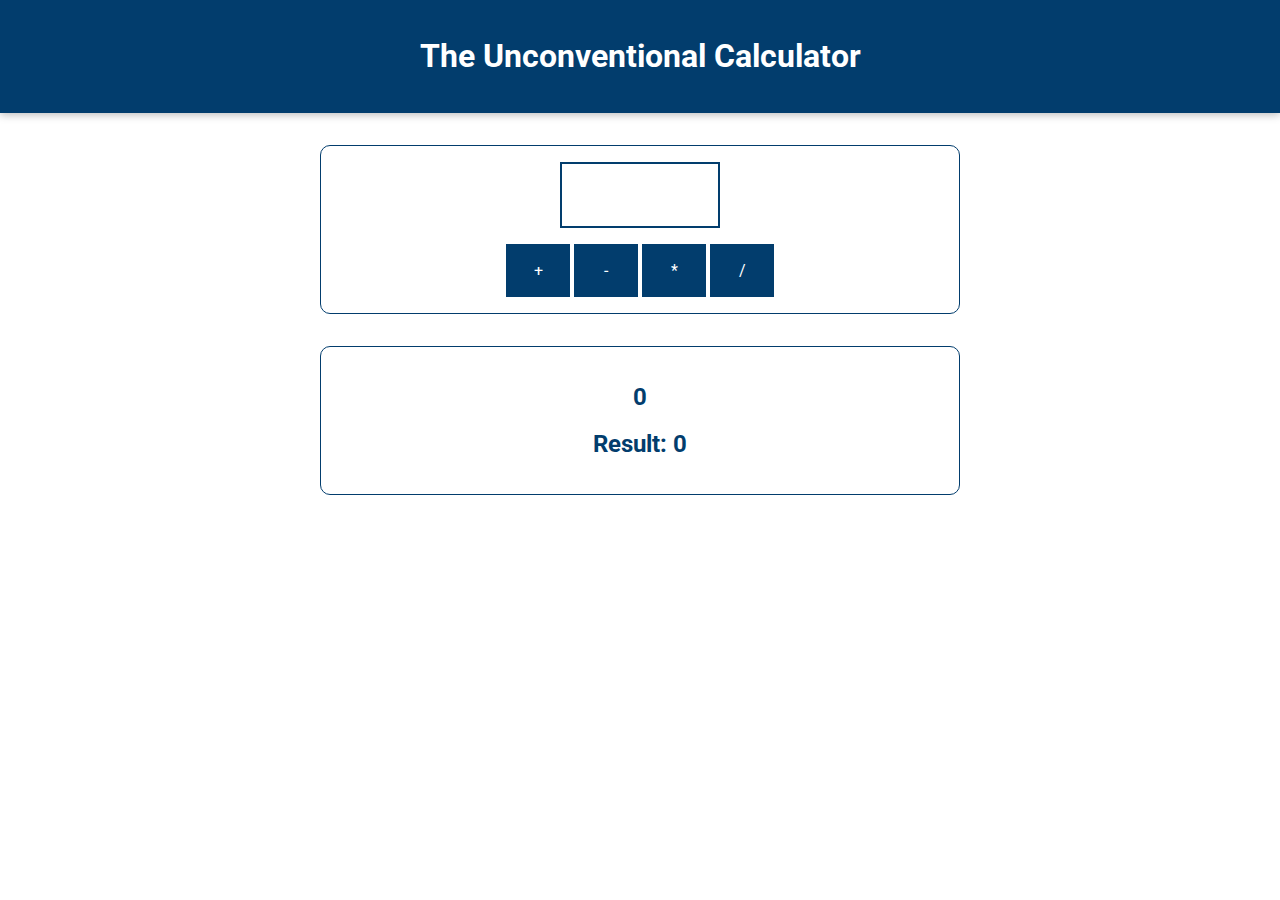
<file: 1_CORE_BASIC/SECTION_2_Basic/index.html>
<!DOCTYPE html>
<html lang="en">
  <head>
    <meta charset="UTF-8" />
    <meta name="viewport" content="width=device-width, initial-scale=1.0" />
    <meta http-equiv="X-UA-Compatible" content="ie=edge" />
    <title>Basics</title>
    <link
      href="https://fonts.googleapis.com/css?family=Roboto:400,700&display=swap"
      rel="stylesheet"
    />
    <link rel="stylesheet" href="assets/styles/app.css" />
  </head>
  <body>
    <header>
      <h1>The Unconventional Calculator</h1>
    </header>

    <section id="calculator">
      <input type="number" id="input-number" />
      <div id="calc-actions">
        <button type="button" id="btn-add">+</button>
        <button type="button" id="btn-subtract">-</button>
        <button type="button" id="btn-multiply">*</button>
        <button type="button" id="btn-divide">/</button>
      </div>
    </section>
    <section id="results">
      <h2 id="current-calculation">0</h2>
      <h2>Result: <span id="current-result">0</span></h2>
    </section>
    <script src="assets/scripts/vendor.js"></script>
    <script src="assets/scripts/app.js"></script>
  </body>
</html>
</file>
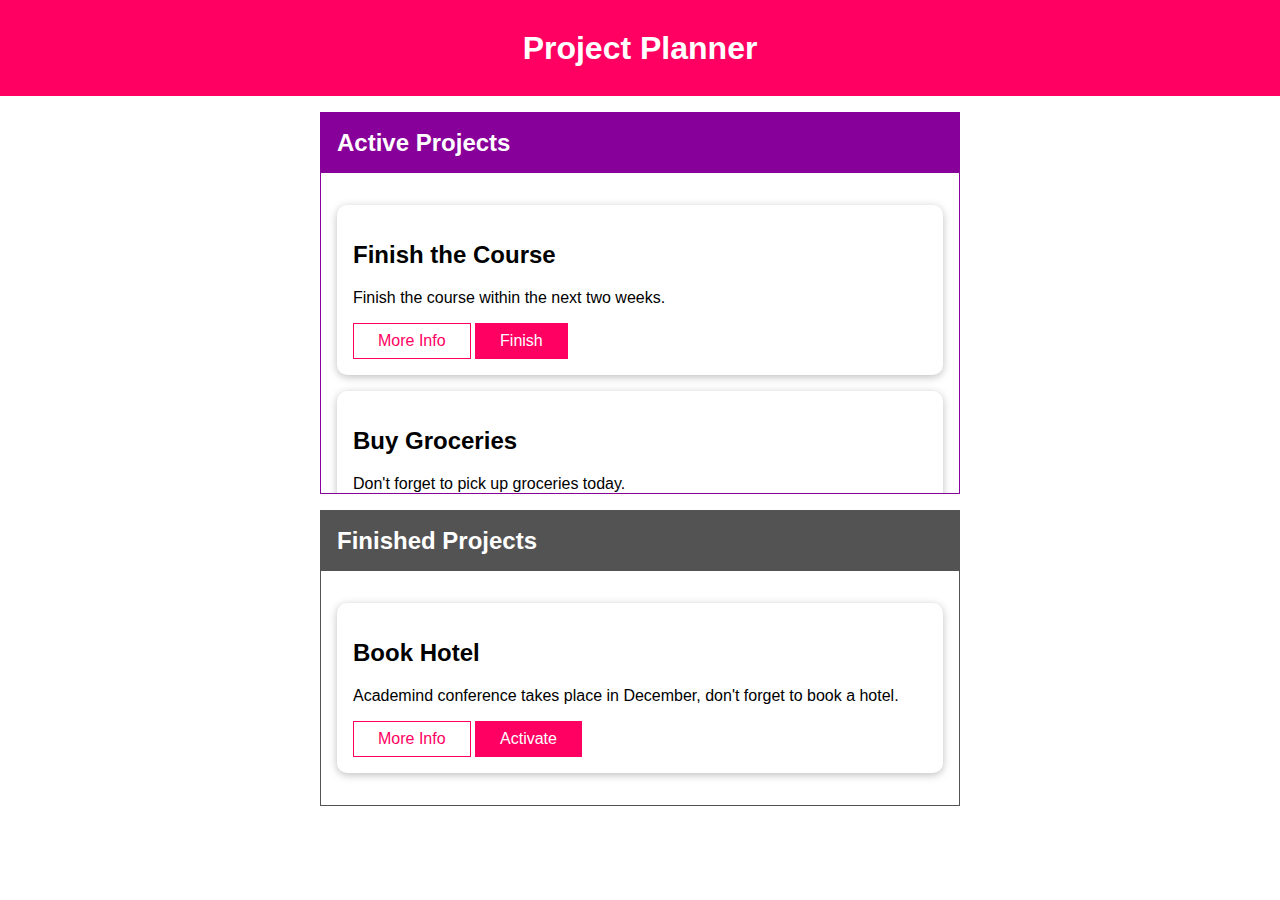
<file: 2_BUILDING_STRONG_FOUNDATION/SECTION_12_oopPractice/index.html>
<!DOCTYPE html>
<html lang="en">
  <head>
    <meta charset="UTF-8" />
    <meta name="viewport" content="width=device-width, initial-scale=1.0" />
    <meta http-equiv="X-UA-Compatible" content="ie=edge" />
    <title>Project Board</title>
    <link rel="stylesheet" href="assets/styles/app.css" />
    <script src="assets/scripts/app.js" defer></script>
  </head>
  <body>
    <header id="main-header">
      <h1>Project Planner</h1>
    </header>
    <section id="active-projects">
      <header>
        <h2>Active Projects</h2>
      </header>
      <ul>
        <li
          id="p1"
          data-extra-info="Got lifetime access, but would be nice to finish it soon!"
          class="card"
        >
          <h2>Finish the Course</h2>
          <p>Finish the course within the next two weeks.</p>
          <button class="alt">More Info</button>
          <button>Finish</button>
        </li>
        <li
          id="p2"
          data-extra-info="Not really a business topic but still important."
          class="card"
        >
          <h2>Buy Groceries</h2>
          <p>Don't forget to pick up groceries today.</p>
          <button class="alt">More Info</button>
          <button>Finish</button>
        </li>
      </ul>
    </section>
    <section id="finished-projects">
      <header>
        <h2>Finished Projects</h2>
      </header>
      <ul>
        <li
          id="p3"
          data-extra-info="Super important conference! Fictional but still!"
          class="card"
        >
          <h2>Book Hotel</h2>
          <p>
            Academind conference takes place in December, don't forget to book a
            hotel.
          </p>
          <button class="alt">More Info</button>
          <button>Activate</button>
        </li>
      </ul>
    </section>
  </body>
</html>
</file>
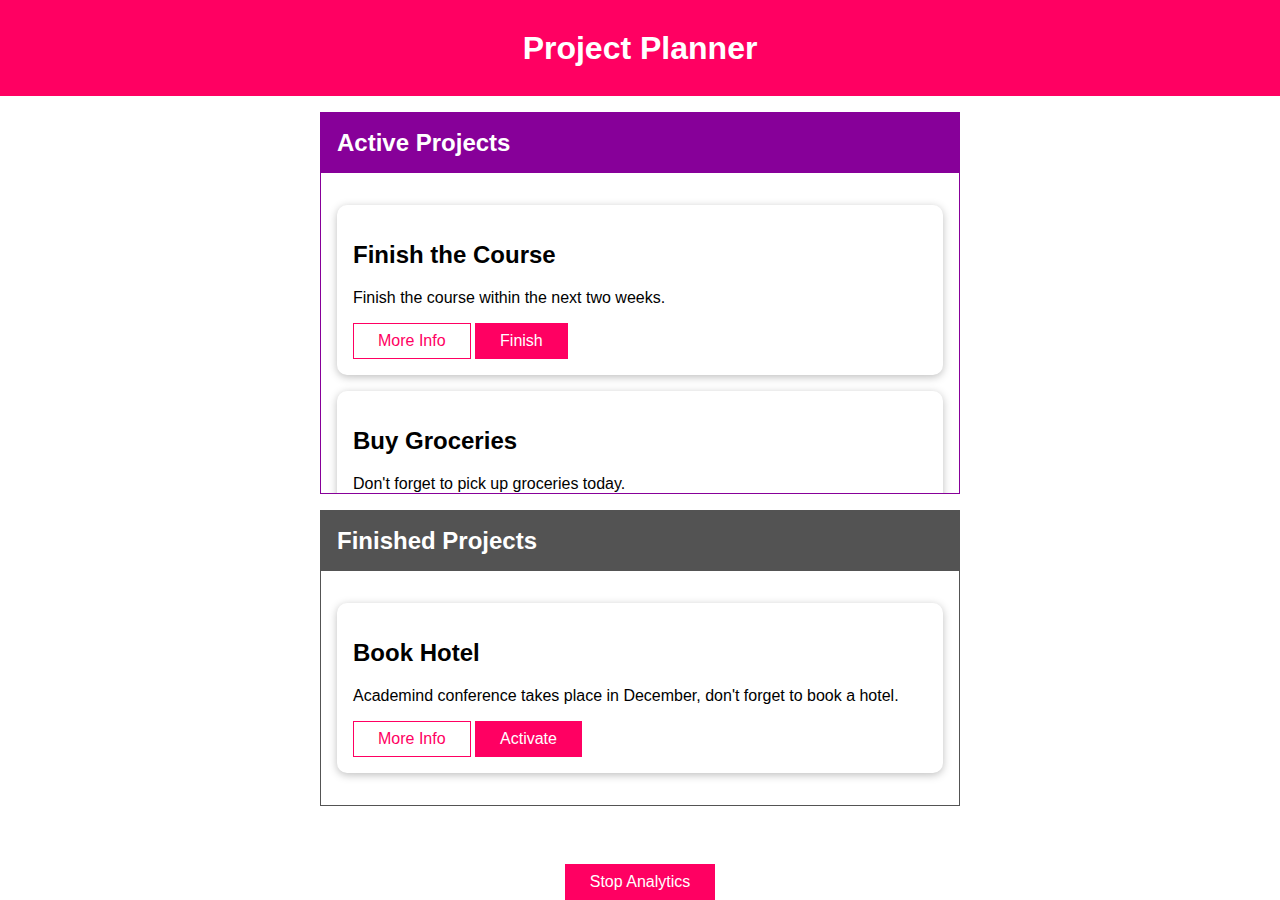
<file: 2_BUILDING_STRONG_FOUNDATION/SECTION_13_Advanced_DOM/index.html>
<!DOCTYPE html>
<html lang="en">
  <head>
    <meta charset="UTF-8" />
    <meta name="viewport" content="width=device-width, initial-scale=1.0" />
    <meta http-equiv="X-UA-Compatible" content="ie=edge" />
    <title>Project Board</title>
    <link rel="stylesheet" href="assets/styles/app.css" />
    <script src="assets/scripts/app.js" defer></script>
  </head>
  <body>
    <template id="tooltip">
      <h2>More Info</h2>
      <p></p>
    </template>
    <header id="main-header">
      <h1>Project Planner</h1>
    </header>
    <section id="active-projects">
      <header>
        <h2>Active Projects</h2>
      </header>
      <ul>
        <li
          id="p1"
          data-extra-info="Got lifetime access, but would be nice to finish it soon!"
          class="card"
        >
          <h2>Finish the Course</h2>
          <p>Finish the course within the next two weeks.</p>
          <button class="alt">More Info</button>
          <button>Finish</button>
        </li>
        <li
          id="p2"
          data-extra-info="Not really a business topic but still important."
          class="card"
        >
          <h2>Buy Groceries</h2>
          <p>Don't forget to pick up groceries today.</p>
          <button class="alt">More Info</button>
          <button>Finish</button>
        </li>
      </ul>
    </section>
    <section id="finished-projects">
      <header>
        <h2>Finished Projects</h2>
      </header>
      <ul>
        <li
          id="p3"
          data-extra-info="Super important conference! Fictional but still!"
          class="card"
        >
          <h2>Book Hotel</h2>
          <p>
            Academind conference takes place in December, don't forget to book a
            hotel.
          </p>
          <button class="alt">More Info</button>
          <button>Activate</button>
        </li>
      </ul>
    </section>
    <footer>
      <button id="start-analytics-btn">Stop Analytics</button>
    </footer>
  </body>
</html>
</file>
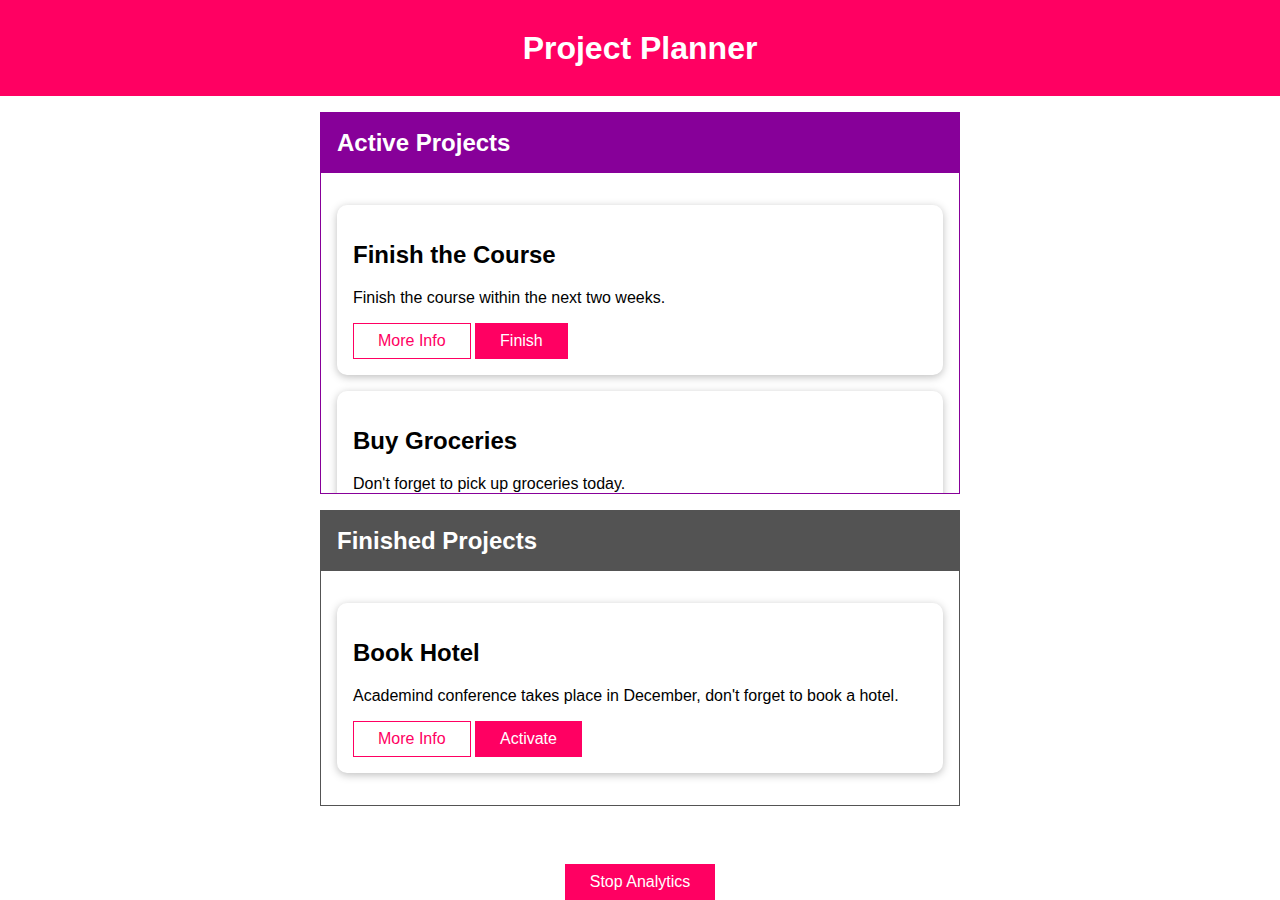
<file: 2_BUILDING_STRONG_FOUNDATION/SECTION_14_Events/index.html>
<!DOCTYPE html>
<html lang="en">
  <head>
    <meta charset="UTF-8" />
    <meta name="viewport" content="width=device-width, initial-scale=1.0" />
    <meta http-equiv="X-UA-Compatible" content="ie=edge" />
    <title>Project Board</title>
    <link rel="stylesheet" href="assets/styles/app.css" />
    <script src="assets/scripts/app.js" defer></script>
  </head>
  <body>
    <template id="tooltip">
      <h2>More Info</h2>
      <p></p>
    </template>
    <header id="main-header">
      <h1>Project Planner</h1>
    </header>
    <section id="active-projects">
      <header>
        <h2>Active Projects</h2>
      </header>
      <ul>
        <li
          id="p1"
          data-extra-info="Got lifetime access, but would be nice to finish it soon!"
          class="card"
          draggable="true"
        >
          <h2>Finish the Course</h2>
          <p>Finish the course within the next two weeks.</p>
          <button class="alt">More Info</button>
          <button>Finish</button>
        </li>
        <li
          id="p2"
          data-extra-info="Not really a business topic but still important."
          class="card"
          draggable="true"
        >
          <h2>Buy Groceries</h2>
          <p>Don't forget to pick up groceries today.</p>
          <button class="alt">More Info</button>
          <button>Finish</button>
        </li>
      </ul>
    </section>
    <section id="finished-projects">
      <header>
        <h2>Finished Projects</h2>
      </header>
      <ul>
        <li
          id="p3"
          data-extra-info="Super important conference! Fictional but still!"
          class="card"
          draggable="true"
        >
          <h2>Book Hotel</h2>
          <p>
            Academind conference takes place in December, don't forget to book a
            hotel.
          </p>
          <button class="alt">More Info</button>
          <button>Activate</button>
        </li>
      </ul>
    </section>
    <footer>
      <button id="start-analytics-btn">Stop Analytics</button>
    </footer>
  </body>
</html>
</file>
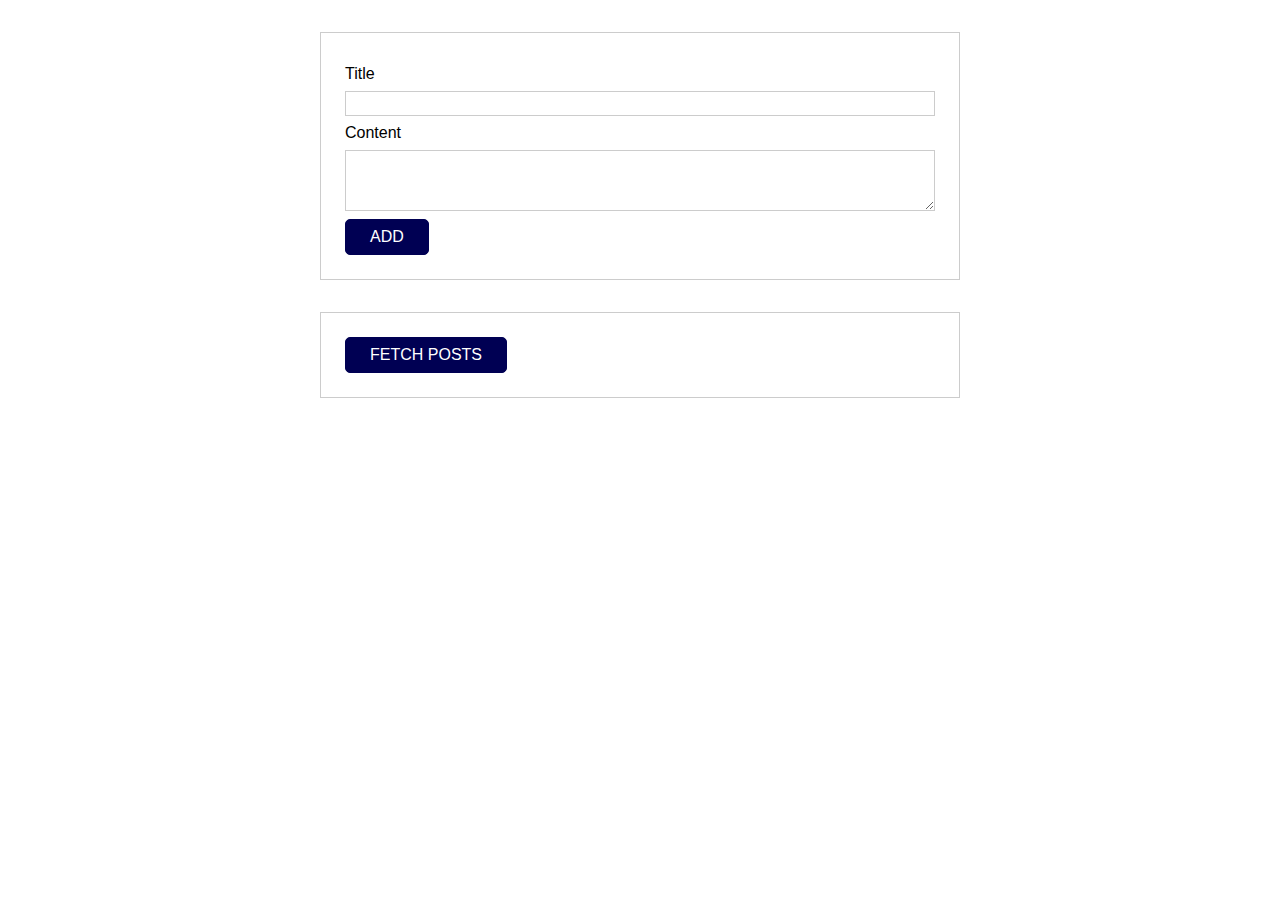
<file: 2_BUILDING_STRONG_FOUNDATION/SECTION_18_Http/index.html>
<!DOCTYPE html>
<html lang="en">
  <head>
    <meta charset="UTF-8" />
    <meta name="viewport" content="width=device-width, initial-scale=1.0" />
    <meta http-equiv="X-UA-Compatible" content="ie=edge" />
    <title>Http</title>
    <link rel="stylesheet" href="assets/styles/app.css" />
    <script src="assets/scripts/app.js" defer></script>
  </head>
  <body>
    <template id="single-post">
      <li class="post-item">
        <h2></h2>
        <p></p>
        <button>DELETE</button>
      </li>
    </template>
    <section id="new-post">
      <form>
        <div class="form-control">
          <label for="title">Title</label>
          <input type="text" id="title" />
        </div>
        <div class="form-control">
          <label for="content">Content</label>
          <textarea rows="3" id="content"></textarea>
        </div>
        <button type="submit">ADD</button>
      </form>
    </section>
    <section id="available-posts">
      <button>FETCH POSTS</button>
      <ul class="posts"></ul>
    </section>
  </body>
</html>
</file>
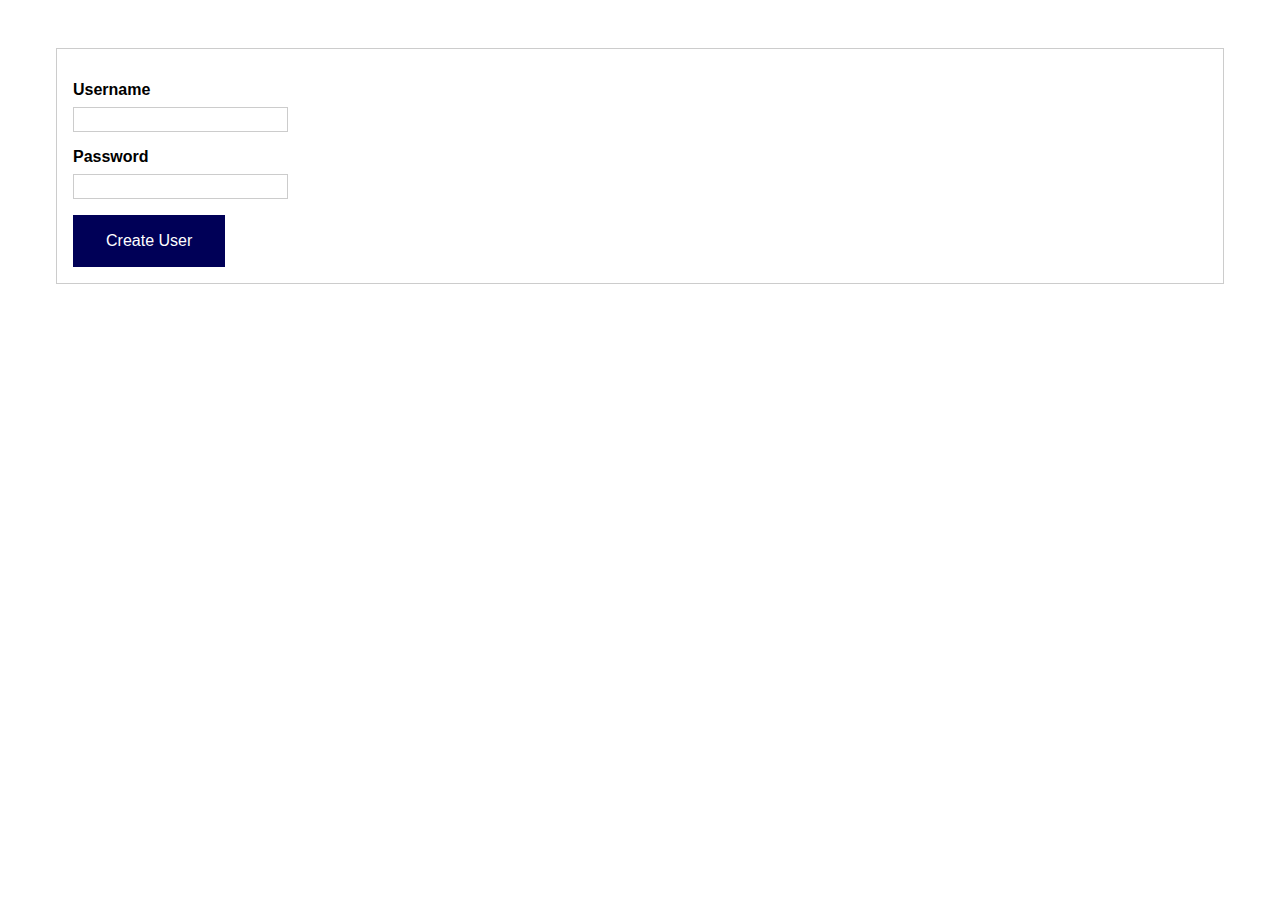
<file: 3_ADVANCED/SECTION_32_Programming_Paradigms/index.html>
<!DOCTYPE html>
<html lang="en">
  <head>
    <meta charset="UTF-8" />
    <meta name="viewport" content="width=device-width, initial-scale=1.0" />
    <meta http-equiv="X-UA-Compatible" content="ie=edge" />
    <title>Programming Paradigms</title>
    <link rel="stylesheet" href="app.css" />
    <!-- <script src="procedural.js" defer></script> -->
    <script src="oop.js" defer></script>
  </head>
  <body>
    <form id="user-input">
      <div class="form-control">
        <label for="username">Username</label>
        <input type="text" id="username" />
      </div>
      <div class="form-control">
        <label for="password">Password</label>
        <input type="password" id="password" />
      </div>
      <button type="submit">Create User</button>
    </form>
  </body>
</html>
</file>
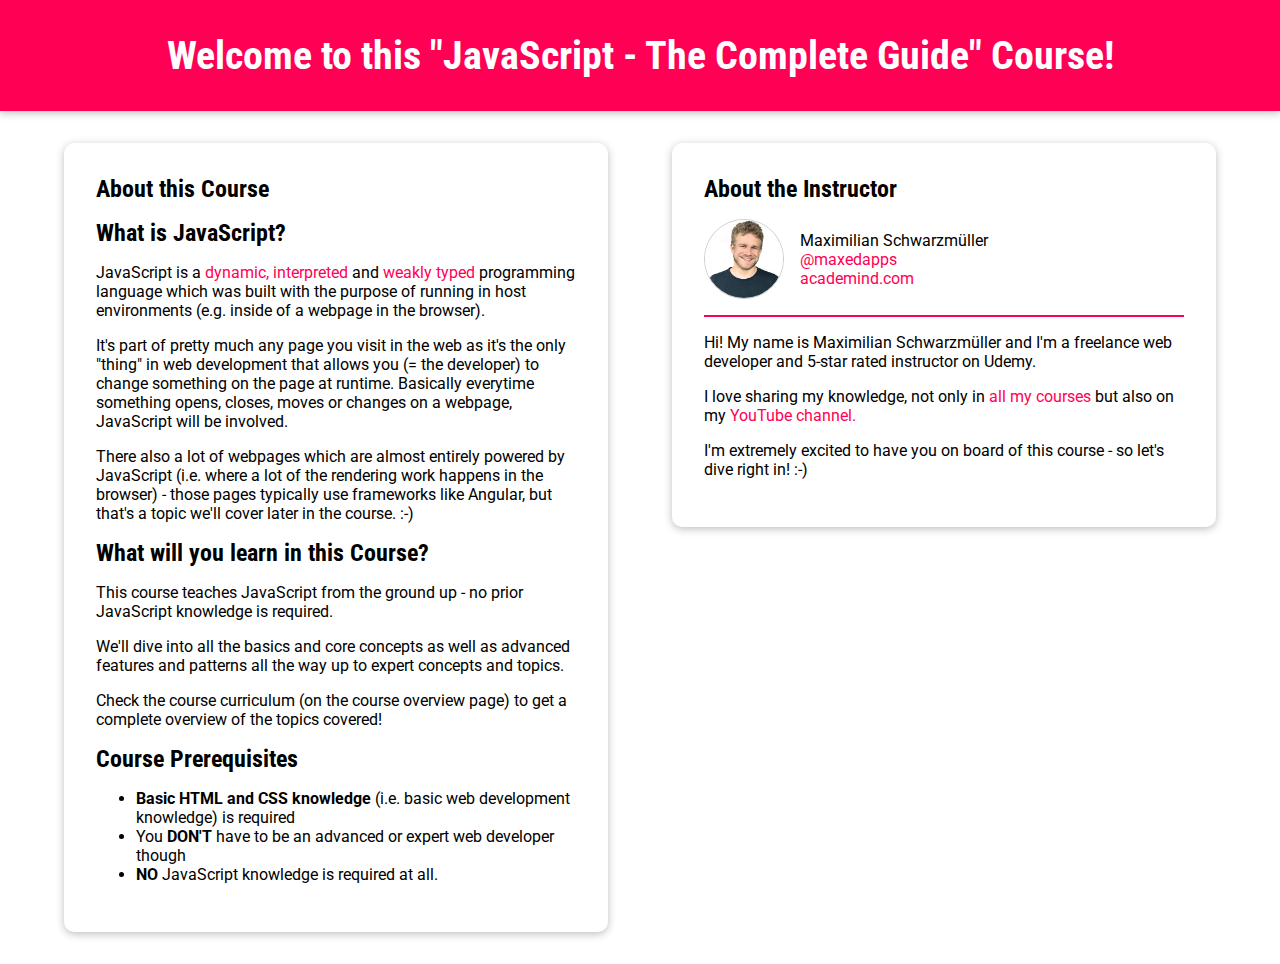
<file: 1_CORE_BASIC/SECTION_1_Introduction/getting-started-01-first-app/index.html>
<!DOCTYPE html>
<html lang="en">
  <head>
    <meta charset="UTF-8" />
    <meta name="viewport" content="width=device-width, initial-scale=1.0" />
    <meta http-equiv="X-UA-Compatible" content="ie=edge" />
    <title>JavaScript (Very) Basics</title>
    <link
      href="https://fonts.googleapis.com/css?family=Roboto:400,700|Roboto+Condensed:700&display=swap"
      rel="stylesheet"
    />
    <link rel="stylesheet" href="assets/styles/app.css" />
    <script src="assets/scripts/app.js" defer></script>
  </head>
  <body>
    <div id="backdrop"></div>
    <header id="main-header">
      <h1>Welcome to this "JavaScript - The Complete Guide" Course!</h1>
    </header>
    <main>
      <section id="about-this-course">
        <header><h2>About this Course</h2></header>
        <article>
          <h2>What is JavaScript?</h2>
          <p>
            JavaScript is a
            <a href="#" data-text="That means that code is not pre-compiled but instead evaluated, compiled
            and executed at runtime (e.g. when the browser executes the script)." class="info-modal">dynamic, interpreted</a>
            and
            <a href="#" data-text="Weakly typed languages assign types (like 'number') to variables (data
            containers) at runtime - i.e. you (the developer) can't set the types
            you want to use in certain places in advance. Only indirectly by making
            sure you're always working with the correct values." class="info-modal">weakly typed</a>
            programming language which was built with the purpose of running in
            host environments (e.g. inside of a webpage in the browser).
          </p>
          <p>
            It's part of pretty much any page you visit in the web as it's the
            only "thing" in web development that allows you (= the developer) to
            change something on the page at runtime. Basically everytime
            something opens, closes, moves or changes on a webpage, JavaScript
            will be involved.
          </p>
          <p>
            There also a lot of webpages which are almost entirely powered by
            JavaScript (i.e. where a lot of the rendering work happens in the
            browser) - those pages typically use frameworks like Angular, but
            that's a topic we'll cover later in the course. :-)
          </p>
        </article>
        <article>
          <h2>What will you learn in this Course?</h2>
          <p>
            This course teaches JavaScript from the ground up - no prior
            JavaScript knowledge is required.
          </p>
          <p>
            We'll dive into all the basics and core concepts as well as advanced
            features and patterns all the way up to expert concepts and topics.
          </p>
          <p>
            Check the course curriculum (on the course overview page) to get a
            complete overview of the topics covered!
          </p>
        </article>
        <article>
          <h2>Course Prerequisites</h2>
          <ul>
            <li>
              <strong>Basic HTML and CSS knowledge</strong> (i.e. basic web
              development knowledge) is required
            </li>
            <li>
              You <strong>DON'T</strong> have to be an advanced or expert web
              developer though
            </li>
            <li>
              <strong>NO</strong> JavaScript knowledge is required at all.
            </li>
          </ul>
        </article>
      </section>
      <section id="about-the-instructor">
        <header><h2>About the Instructor</h2></header>
        <div id="instructor-info">
          <img
            src="assets/images/max.jpg"
            alt="Image of Maximilian Schwarzmüller - the course instructor"
          />
          <ul>
            <li>Maximilian Schwarzmüller</li>
            <li><a href="https://twitter.com/maxedapps">@maxedapps</a></li>
            <li><a href="https://www.academind.com">academind.com</a></li>
          </ul>
        </div>
        <p>
          Hi! My name is Maximilian Schwarzmüller and I'm a freelance web
          developer and 5-star rated instructor on Udemy.
        </p>
        <p>
          I love sharing my knowledge, not only in
          <a href="https://www.academind.com/learn/our-courses"
            >all my courses</a
          >
          but also on my
          <a href="https://www.youtube.com/c/academind">YouTube channel.</a>
        </p>
        <p>
          I'm extremely excited to have you on board of this course - so let's
          dive right in! :-)
        </p>
      </section>
    </main>
  </body>
</html>
</file>
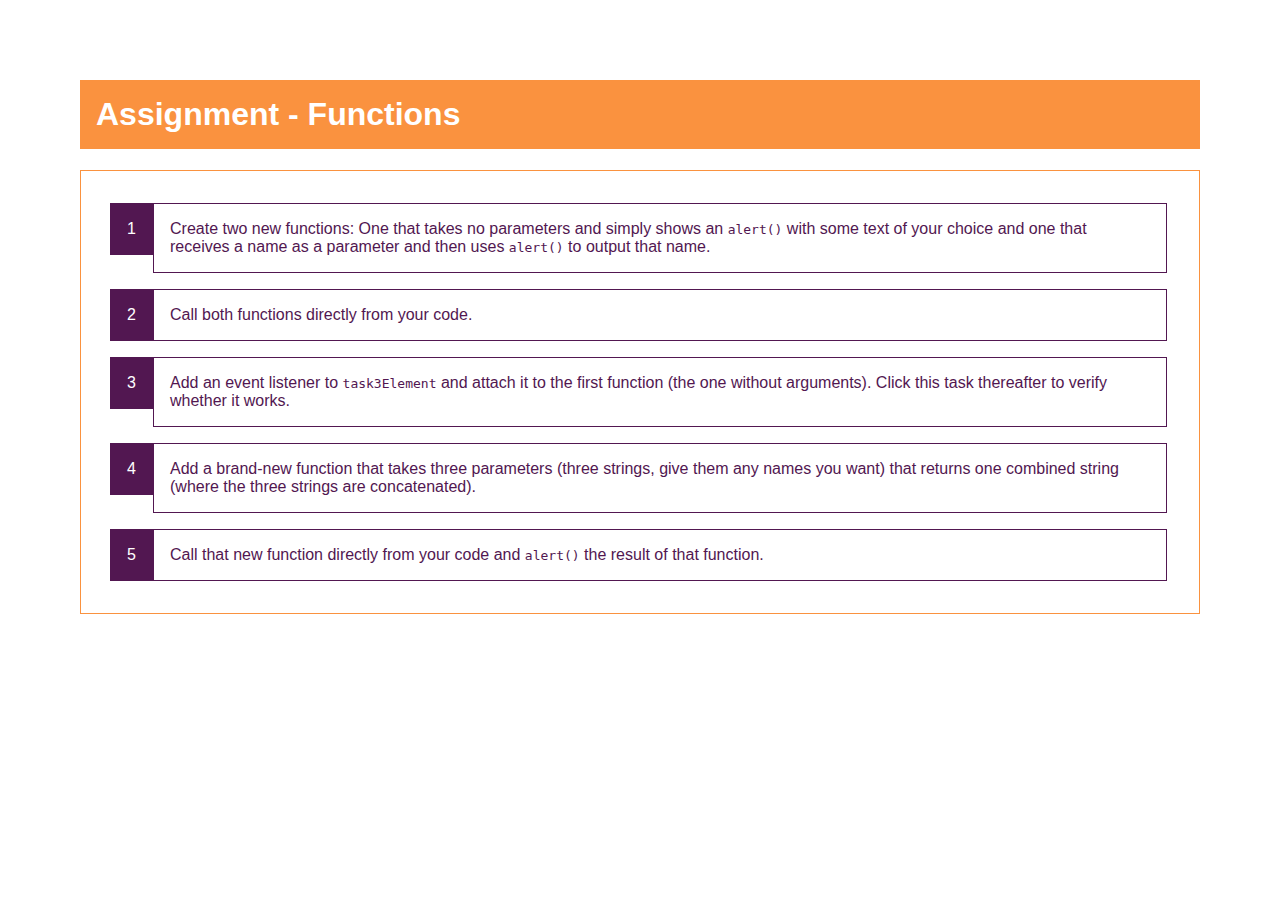
<file: 1_CORE_BASIC/SECTION_2_Basic/assignment2/index.html>
<!DOCTYPE html>
<html lang="en">
  <head>
    <meta charset="UTF-8" />
    <meta name="viewport" content="width=device-width, initial-scale=1.0" />
    <meta http-equiv="X-UA-Compatible" content="ie=edge" />
    <title>Assignment - Functions</title>
    <link rel="stylesheet" href="styles.css" />
  </head>
  <body>
    <h1>Assignment - Functions</h1>
    <ol>
      <li>
        Create two new functions: One that takes no parameters and simply shows
        an <code>alert()</code> with some text of your choice and one that
        receives a name as a parameter and then uses <code>alert()</code> to
        output that name.
      </li>
      <li>
        Call both functions directly from your code.
      </li>
      <li id="task-3">
        Add an event listener to <code>task3Element</code> and attach it to the
        first function (the one without arguments). Click this task thereafter
        to verify whether it works.
      </li>
      <li>
        Add a brand-new function that takes three parameters (three strings,
        give them any names you want) that returns one combined string (where the
        three strings are concatenated).
      </li>
      <li>
        Call that new function directly from your code and
        <code>alert()</code> the result of that function.
      </li>
    </ol>
    <script src="assignment.js"></script>
  </body>
</html>
</file>
<file: 1_CORE_BASIC/SECTION_2_Basic/assets/styles/app.css>
* {
  box-sizing: border-box;
}

html {
  font-family: 'Roboto', open-sans;
}

body {
  margin: 0;
}

header {
  background: #023d6d;
  color: white;
  padding: 1rem;
  text-align: center;
  box-shadow: 0 2px 8px rgba(0, 0, 0, 0.26);
  width: 100%;
}

#results,
#calculator {
  margin: 2rem auto;
  width: 40rem;
  max-width: 90%;
  border: 1px solid #023d6d;
  border-radius: 10px;
  padding: 1rem;
  color: #023d6d;
}

#results {
  text-align: center;
}

#calculator input {
  font: inherit;
  font-size: 3rem;
  border: 2px solid #023d6d;
  width: 10rem;
  padding: 0.15rem;
  margin: auto;
  display: block;
  color: #023d6d;
  text-align: center;
}

#calculator input:focus {
  outline: none;
}

#calculator button {
  font: inherit;
  background: #023d6d;
  color: white;
  border: 1px solid #023d6d;
  padding: 1rem;
  cursor: pointer;
}

#calculator button:focus {
  outline: none;
}

#calculator button:hover,
#calculator button:active {
  background: #084f88;
  border-color: #084f88;
}

#calc-actions button {
  width: 4rem;
}

#calc-actions {
  margin-top: 1rem;
  text-align: center;
}
</file>
<file: 2_BUILDING_STRONG_FOUNDATION/SECTION_12_oopPractice/assets/styles/app.css>
* {
  box-sizing: border-box;
}

html {
  font-family: sans-serif;
}

body {
  margin: 0;
}

#main-header {
  width: 100%;
  height: 6rem;
  display: flex;
  justify-content: center;
  align-items: center;
  background: #ff0062;
}

#main-header h1 {
  color: white;
  margin: 0;
}

footer {
  position: absolute;
  bottom: 0;
  left: 0;
  width: 100%;
  text-align: center;
}

ul {
  list-style: none;
  margin: 0;
  padding: 0;
}

li {
  margin: 1rem 0;
}

section {
  margin: 1rem auto;
  width: 40rem;
  max-width: 90%;
}

section ul {
  padding: 1rem;
  max-height: 20rem;
  overflow: scroll;
}

section > h2 {
  color: white;
  margin: 0;
}

button {
  font: inherit;
  background: #ff0062;
  color: white;
  border: 1px solid #ff0062;
  padding: 0.5rem 1.5rem;
  cursor: pointer;
}

button.alt {
  background: white;
  color: #ff0062;
}

button:focus {
  outline: none;
}

button:hover,
button:active {
  background: #ff2579;
  border-color: #ff2579;
  color: white;
}

.card {
  border-radius: 10px;
  box-shadow: 0 2px 8px rgba(0, 0, 0, 0.26);
  padding: 1rem;
  background: white;
}

#active-projects {
  border: 1px solid #870099;
}

#active-projects > header {
  background: #870099;
  padding: 1rem;
  display: flex;
  justify-content: space-between;
  align-items: center;
}

#active-projects header h2 {
  color: white;
  margin: 0;
}

#finished-projects {
  border: 1px solid #535353;
}

#finished-projects > header {
  background: #535353;
  padding: 1rem;
  display: flex;
  justify-content: space-between;
  align-items: center;
}

#finished-projects header h2 {
  color: white;
  margin: 0;
}
</file>
<file: 2_BUILDING_STRONG_FOUNDATION/SECTION_13_Advanced_DOM/assets/styles/app.css>
* {
  box-sizing: border-box;
}

html {
  font-family: sans-serif;
}

body {
  margin: 0;
}

#main-header {
  width: 100%;
  height: 6rem;
  display: flex;
  justify-content: center;
  align-items: center;
  background: #ff0062;
}

#main-header h1 {
  color: white;
  margin: 0;
}

footer {
  position: absolute;
  bottom: 0;
  left: 0;
  width: 100%;
  text-align: center;
}

ul {
  list-style: none;
  margin: 0;
  padding: 0;
}

li {
  margin: 1rem 0;
}

section {
  margin: 1rem auto;
  width: 40rem;
  max-width: 90%;
}

section ul {
  padding: 1rem;
  max-height: 20rem;
  overflow: scroll;
}

section > h2 {
  color: white;
  margin: 0;
}

button {
  font: inherit;
  background: #ff0062;
  color: white;
  border: 1px solid #ff0062;
  padding: 0.5rem 1.5rem;
  cursor: pointer;
}

button.alt {
  background: white;
  color: #ff0062;
}

button:focus {
  outline: none;
}

button:hover,
button:active {
  background: #ff2579;
  border-color: #ff2579;
  color: white;
}

.card {
  border-radius: 10px;
  box-shadow: 0 2px 8px rgba(0, 0, 0, 0.26);
  padding: 1rem;
  background: white;
}

#active-projects {
  border: 1px solid #870099;
}

#active-projects > header {
  background: #870099;
  padding: 1rem;
  display: flex;
  justify-content: space-between;
  align-items: center;
}

#active-projects header h2 {
  color: white;
  margin: 0;
}

#finished-projects {
  border: 1px solid #535353;
}

#finished-projects > header {
  background: #535353;
  padding: 1rem;
  display: flex;
  justify-content: space-between;
  align-items: center;
}

#finished-projects header h2 {
  color: white;
  margin: 0;
}
</file>
<file: 2_BUILDING_STRONG_FOUNDATION/SECTION_14_Events/assets/styles/app.css>
* {
  box-sizing: border-box;
}

html {
  font-family: sans-serif;
}

body {
  margin: 0;
}

#main-header {
  width: 100%;
  height: 6rem;
  display: flex;
  justify-content: center;
  align-items: center;
  background: #ff0062;
}

#main-header h1 {
  color: white;
  margin: 0;
}

footer {
  position: absolute;
  bottom: 0;
  left: 0;
  width: 100%;
  text-align: center;
}

ul {
  list-style: none;
  margin: 0;
  padding: 0;
}

li {
  margin: 1rem 0;
}

section {
  margin: 1rem auto;
  width: 40rem;
  max-width: 90%;
}

section ul {
  padding: 1rem;
  max-height: 20rem;
  overflow: scroll;
}

section > h2 {
  color: white;
  margin: 0;
}

button {
  font: inherit;
  background: #ff0062;
  color: white;
  border: 1px solid #ff0062;
  padding: 0.5rem 1.5rem;
  cursor: pointer;
}

button.alt {
  background: white;
  color: #ff0062;
}

button:focus {
  outline: none;
}

button:hover,
button:active {
  background: #ff2579;
  border-color: #ff2579;
  color: white;
}

.card {
  border-radius: 10px;
  box-shadow: 0 2px 8px rgba(0, 0, 0, 0.26);
  padding: 1rem;
  background: white;
}

.droppable {
  background: #ffe0ec;
}

#active-projects {
  border: 1px solid #870099;
}

#active-projects > header {
  background: #870099;
  padding: 1rem;
  display: flex;
  justify-content: space-between;
  align-items: center;
}

#active-projects header h2 {
  color: white;
  margin: 0;
}

#finished-projects {
  border: 1px solid #535353;
}

#finished-projects > header {
  background: #535353;
  padding: 1rem;
  display: flex;
  justify-content: space-between;
  align-items: center;
}

#finished-projects header h2 {
  color: white;
  margin: 0;
}
</file>
<file: 2_BUILDING_STRONG_FOUNDATION/SECTION_18_Http/assets/styles/app.css>
* {
  box-sizing: border-box;
}

html {
  font-family: sans-serif;
}

body {
  margin: 0;
}

button {
  font: inherit;
  border: 1px solid #000053;
  color: white;
  background: #000053;
  padding: 0.5rem 1.5rem;
  border-radius: 5px;
  cursor: pointer;
}

button:focus {
  outline: none;
}

button:hover,
button:active {
  background: #12128a;
  border-color: #12128a;
}

label,
input,
textarea {
  display: block;
  margin: 0.5rem 0;
}

input,
textarea {
  width: 100%;
  font: inherit;
  padding: 0.15rem 0.25rem;
  border: 1px solid #ccc;
}

input:focus,
textarea:focus {
  outline: none;
  border-color: #000053;
}

section {
  width: 40rem;
  max-width: 90%;
  margin: 2rem auto;
  border: 1px solid #ccc;
  padding: 1.5rem;
}

.form-control {
  margin: 0.5rem 0;
}

.posts {
  list-style: none;
  margin: 0;
  padding: 0;
}

.post-item {
  margin: 1rem 0;
  box-shadow: 0 2px 6px rgba(0, 0, 0, 0.26);
  padding: 1rem;
}

.post-item h2,
.post-item p {
  margin: 0.5rem 0;
}

.post-item h2 {
  font-size: 1.5rem;
  color: #414141;
}

.post-item button {
  border-color: #920101;
  background: #920101;
}

.post-item button:hover,
.post-item button:active {
  border-color: #dd2929;
  background: #dd2929;
}
</file>
<file: 3_ADVANCED/SECTION_32_Programming_Paradigms/app.css>
html {
  font-family: sans-serif;
}

form {
  margin: 3rem;
  padding: 1rem;
  border: 1px solid #ccc;
}

.form-control {
  margin: 1rem 0;
}

label, input {
  display: block;
}

label {
  font-weight: bold;
  margin-bottom: 0.5rem;
}

input {
  font: inherit;
  padding: 0.15rem 0.2rem;
  border: 1px solid #ccc;
}

input:focus {
  outline: none;
  background: #e0e0e0;
}

button {
  font: inherit;
  cursor: pointer;
  background: #000057;
  color: white;
  border: 1px solid #000057;
  padding: 1rem 2rem;
}
</file>
<file: 1_CORE_BASIC/SECTION_1_Introduction/getting-started-01-first-app/assets/styles/app.css>
* {
  box-sizing: border-box;
}

body {
  font-family: 'Roboto', open-sans;
  margin: 0;
}

h1,
h2 {
  margin: 0 0 1rem 0;
  font-family: 'Roboto Condensed', 'Roboto', open-sans;
}

h2 {
  font-size: 1.5rem;
}

a {
  color: #ff0055;
  text-decoration: none;
}

a:active,
a:hover {
  text-decoration: underline;
}

button {
  padding: 1rem;
  color: #ff0055;
  font: inherit;
  border: none;
  cursor: pointer;
  background: transparent;
}

button:hover,
button:active {
  background: #ffc6d9;
}

button:focus {
  outline: none;
}

main {
  padding: 2rem;
  display: flex;
  flex-direction: column;
  max-width: 100rem;
  margin: auto;
  align-items: flex-start;
}

section {
  margin: 0 0 2rem 0;
  padding: 2rem;
  box-shadow: 0 2px 8px rgba(0, 0, 0, 0.26);
  background: white;
  border-radius: 10px;
}

.modal {
  position: fixed;
  top: 30vh;
  left: 5%;
  width: 90%;
  z-index: 100;
  background: white;
  border-radius: 10px;
  box-shadow: 0 2px 8px rgba(0, 0, 0, 0.26);
  animation: float-in 0.3s ease-out forwards;
  display: flex;
  flex-direction: column;
}

.modal h2 {
  padding: 1rem;
  border-bottom: 1px solid #ccc;
}

.modal p {
  margin: 0;
  padding: 0 1rem;
}

.modal button {
  align-self: flex-end;
  margin: 0.5rem;
}

#backdrop {
  position: fixed;
  z-index: 10;
  width: 100%;
  height: 100vh;
  left: 0;
  top: 0;
  background: rgba(0, 0, 0, 0.75);
  display: none;
  pointer-events: none;
}

#backdrop.visible {
  display: block;
  pointer-events: all;
}

#main-header {
  padding: 2rem 2rem;
  background: #ff0055;
  color: white;
  box-shadow: 0 2px 8px rgba(0, 0, 0, 0.26);
}

#main-header h1 {
  font-size: 2.5rem;
  text-align: center;
  margin-bottom: 0;
}

#instructor-info {
  display: flex;
  align-items: center;
  border-bottom: 2px solid #ff0055;
  padding-bottom: 1rem;
}

#instructor-info img {
  width: 5rem;
  height: 5rem;
  border-radius: 50%;
  object-fit: cover;
  border: 1px solid #ccc;
}

#instructor-info ul {
  list-style: none;
  margin: 0 0 0 1rem;
  padding: 0;
}

@media (min-width: 768px) {
  main {
    flex-direction: row;
  }

  section {
    flex: 1;
    margin: 0 2rem;
  }

  .modal {
    left: calc(50% - 20rem);
    width: 40rem;
  }
}

@keyframes float-in {
  from {
    transform: translateY(-3rem);
  }
  to {
    transform: translateY(0);
  }
}
</file>
<file: 1_CORE_BASIC/SECTION_2_Basic/assignment2/styles.css>
html {
  font-family: sans-serif;
}

body {
  margin: 5rem;
  color: #521751;
}

h1 {
  background: #fa923f;
  color: white;
  padding: 1rem;
}

ol {
  counter-reset: list-counter;
  list-style: none;
  margin: 0;
  padding: 1rem;
  border: 1px solid #fa923f;
}

li {
  counter-increment: list-counter;
  padding: 1rem;
  margin: 1rem 1rem 1rem 3.5rem;
  border: 1px solid #521751;
  position: relative;
}

li:before {
  content: counter(list-counter);
  margin-right: 0.5rem;
  padding: 1rem;
  background: #521751;
  color: white;
  position: absolute;
  left: -2.75rem;
  top: -1px;
  border: 1px solid #521751;
}

li:hover,
li:active {
  border-color: #fa923f;
  color: white;
  background: #fa923f;
}
</file>
